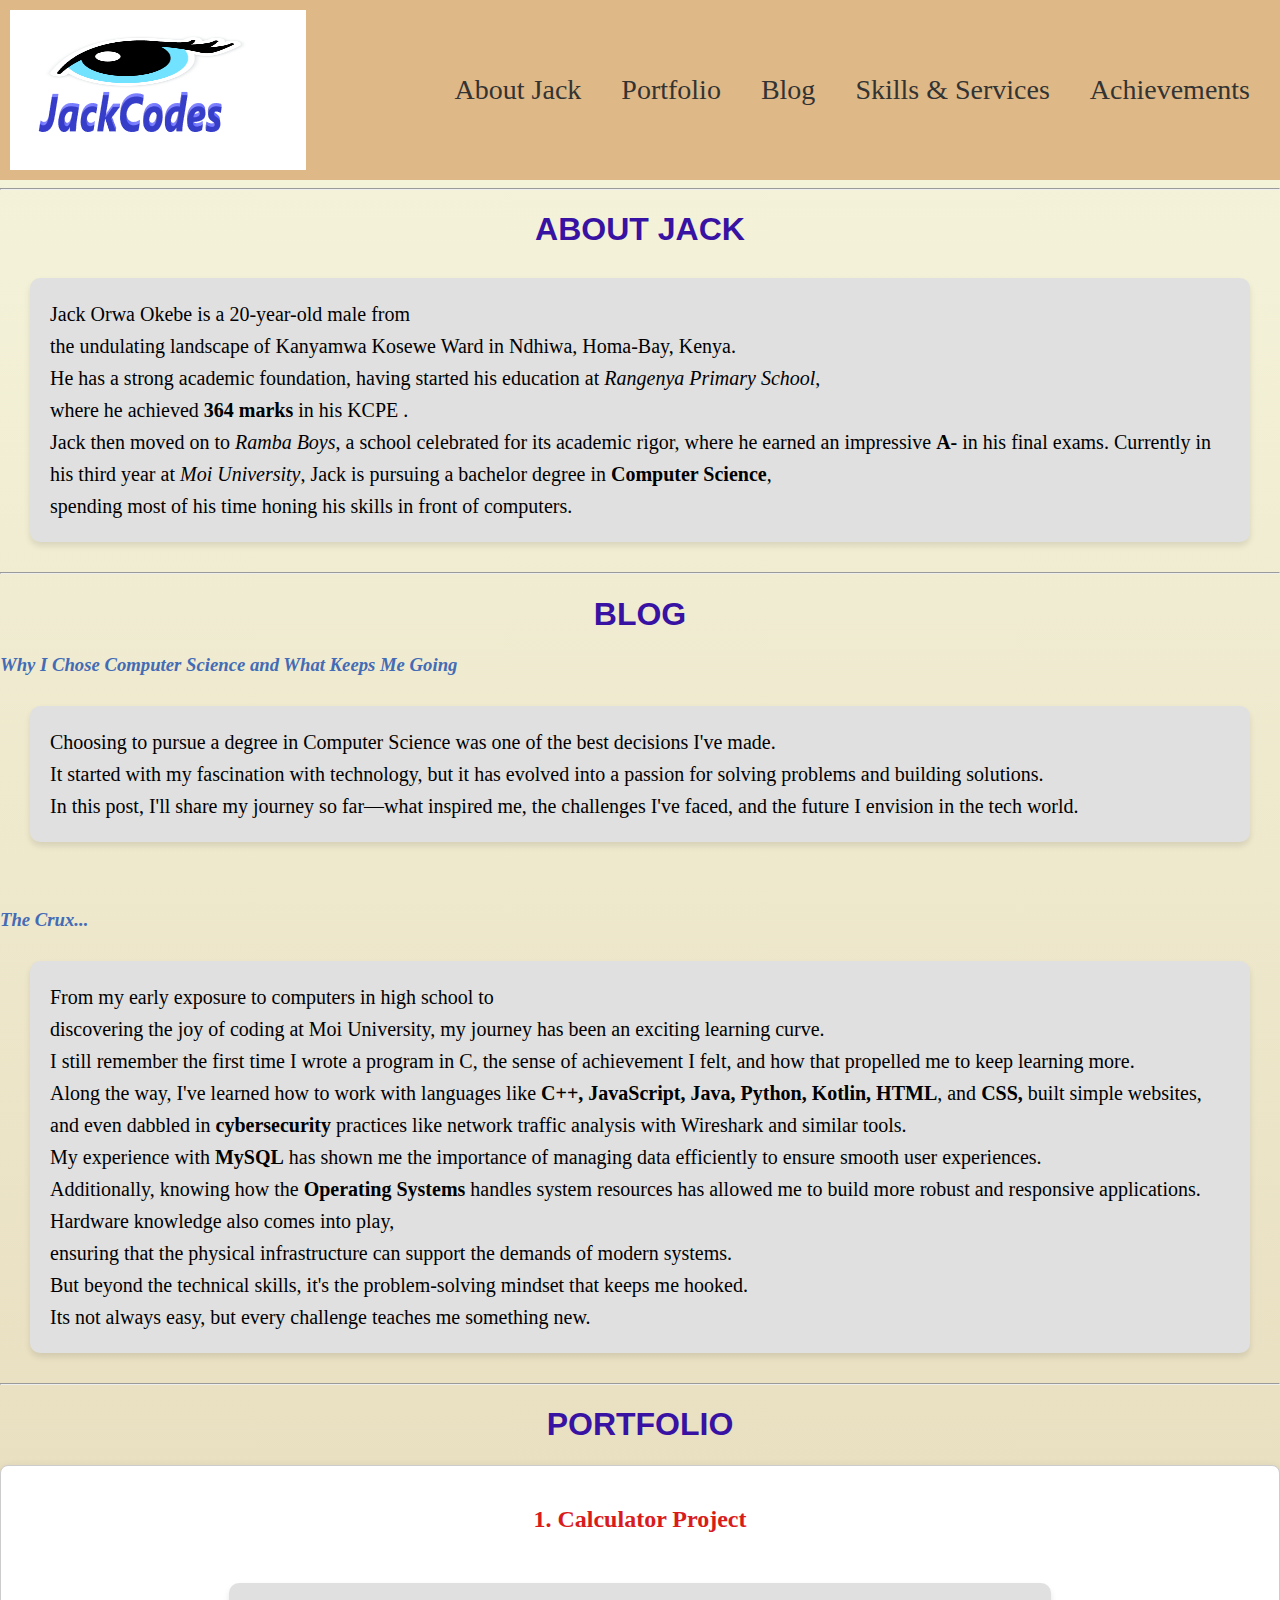
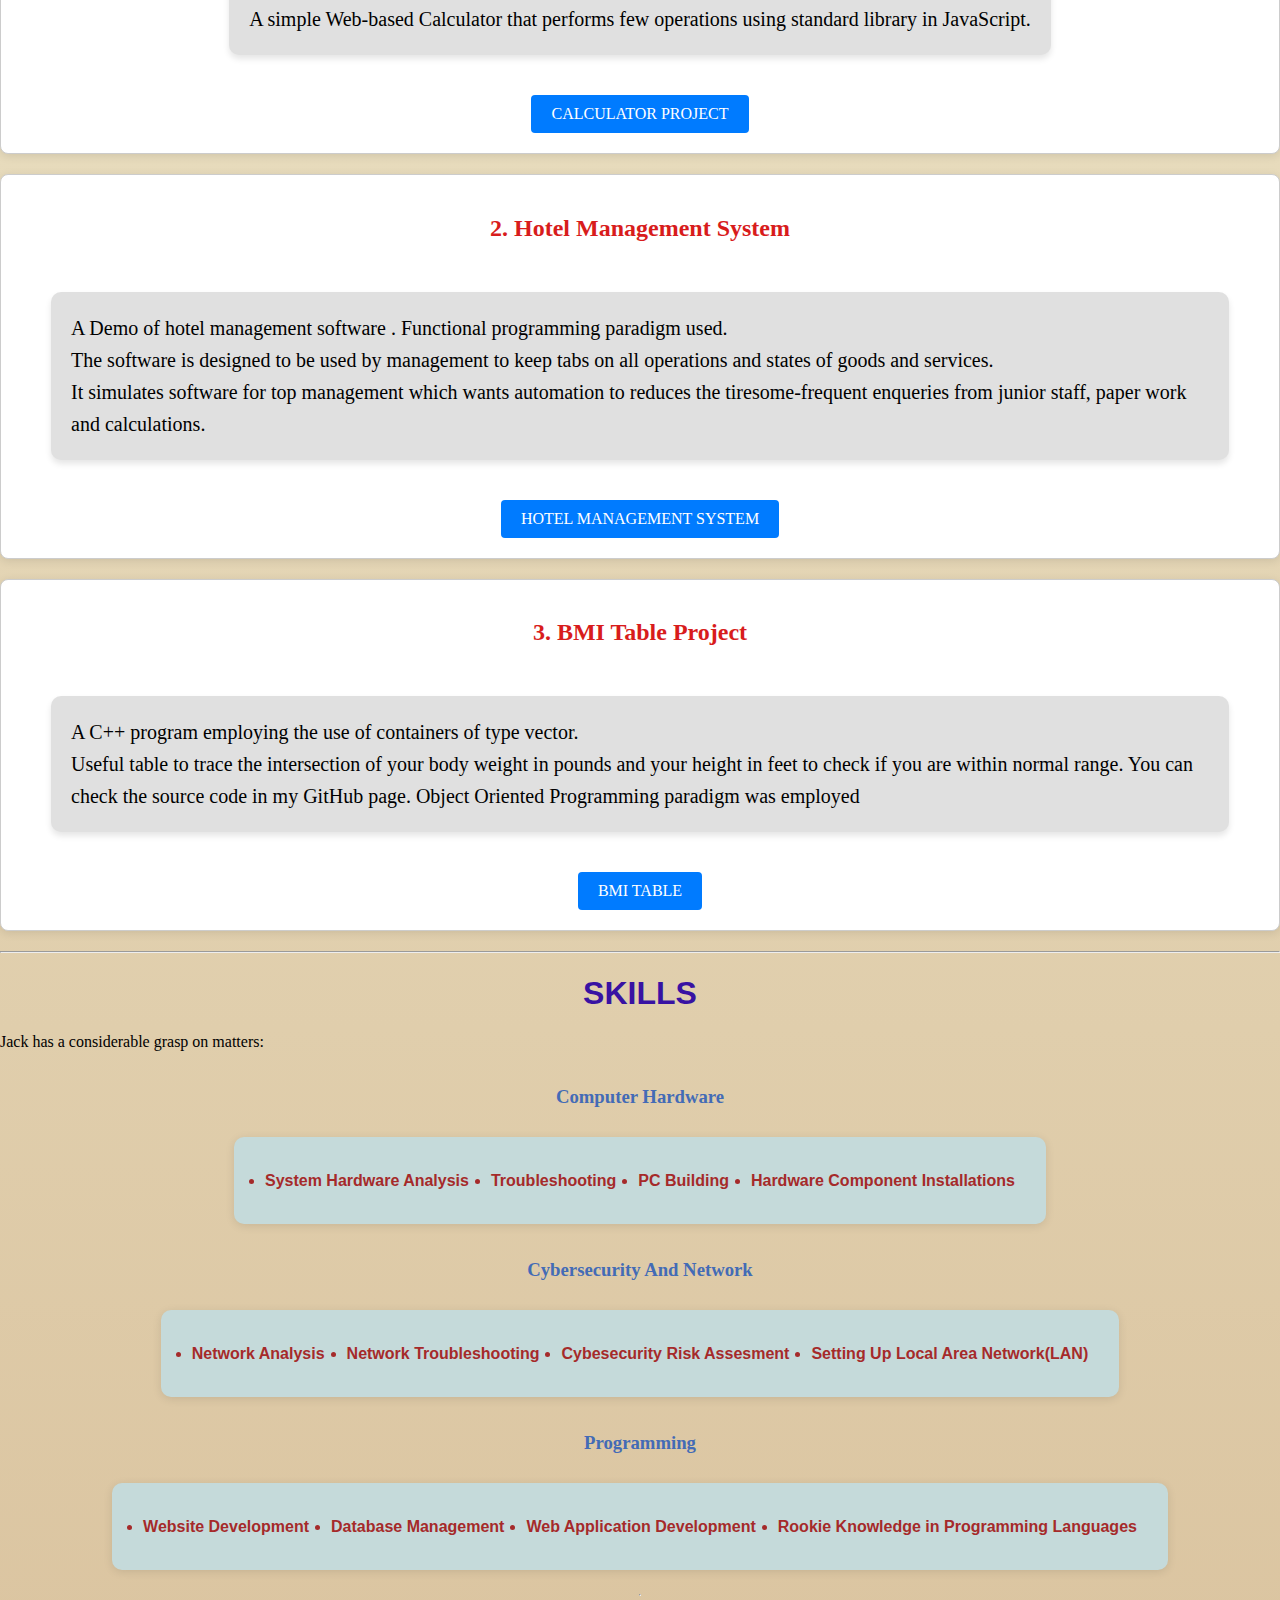
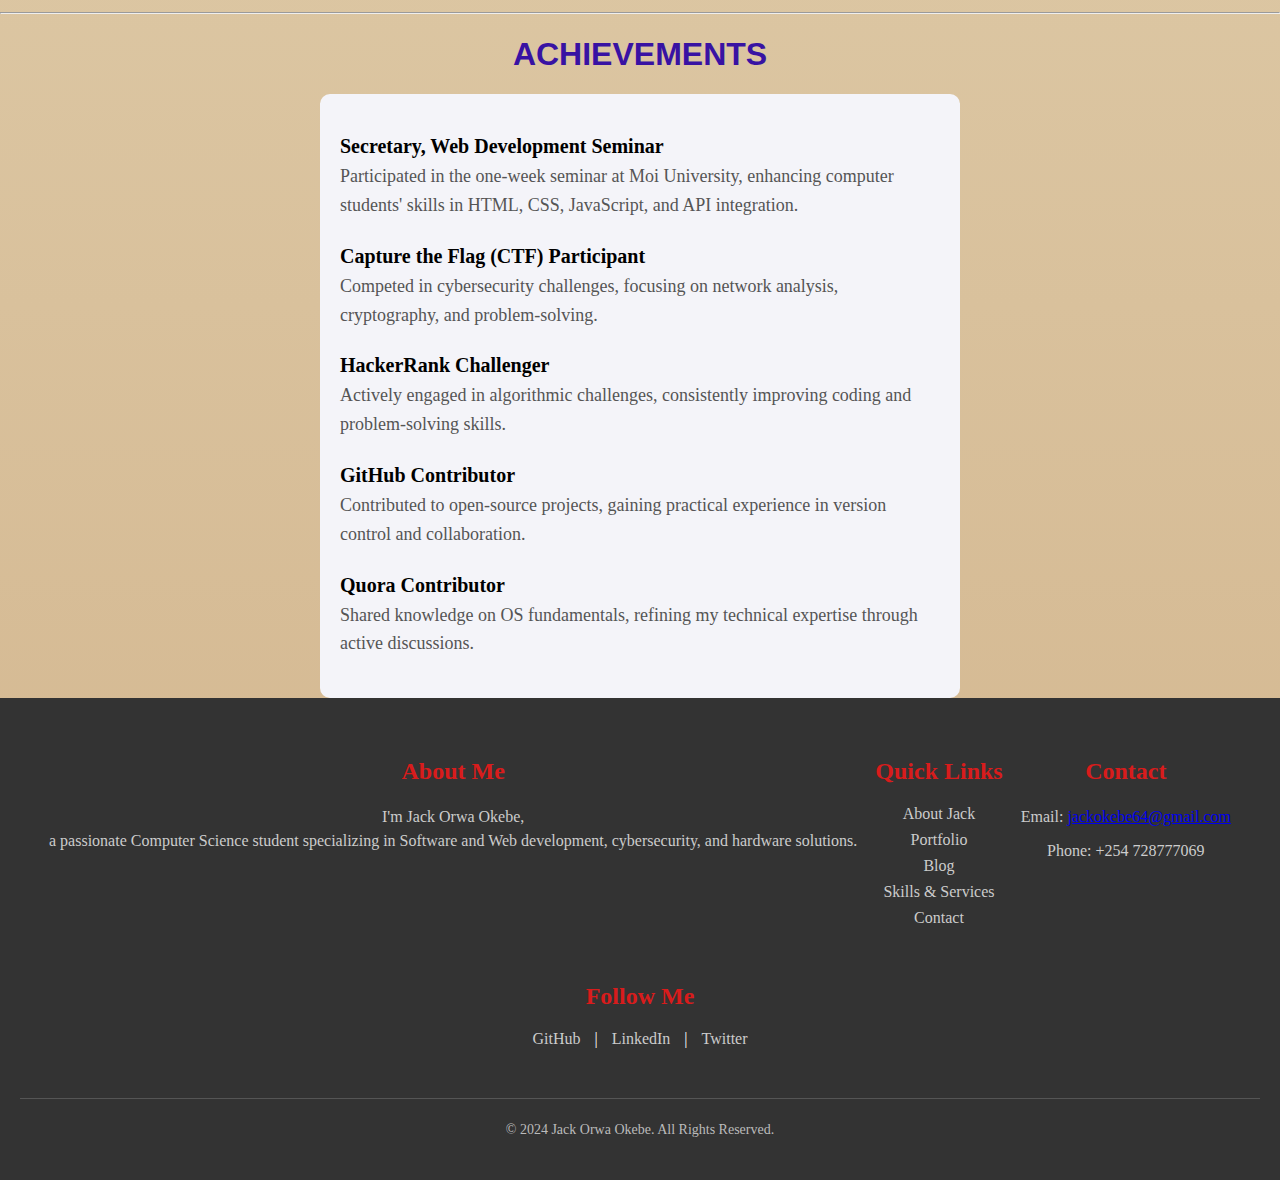
<file: index.html>
<!DOCTYPE html>
<html lang="en">
<head>
    <!-- Google tag (gtag.js) -->
<script async src="https://www.googletagmanager.com/gtag/js?id=G-EDDREFQZCN"></script>
<script>
  window.dataLayer = window.dataLayer || [];
  function gtag(){dataLayer.push(arguments);}
  gtag('js', new Date());

  gtag('config', 'G-EDDREFQZCN');
</script>
    <meta charset="UTF-8">
    <meta name="description" content="A personal page for appreciating html,css and JavaScript">
    <meta name="viewport" content="width=device-width, initial-scale=1.0">
    <meta name="keywords" content="moi student, programmer, university, Ndhiwa, Homa-Bay, Kenya, computer, cs,
     computers science, js, html, css, JavaScript, java, Kotlin, Okebe, Orwa, Jack, clever, coding, olasi, aora, 
     ,Ndhiwa shiners, mirogi, jackokebe64@gmail.com">
     <meta name="author" content="Jack Orwa Okebe">
    <link rel="icon" href="favicon.png" type="image">
    <title>Know Jack Okebe</title>
    <link rel="stylesheet" href="styles.css">
</head>
<body>
    <!-- Google Tag Manager (noscript) -->
<noscript><iframe src="https://www.googletagmanager.com/ns.html?id=GTM-WZLJ68FB"
height="0" width="0" style="display:none;visibility:hidden"></iframe></noscript>
<!-- End Google Tag Manager (noscript) -->
    <header>
        <nav class="headercontainer">
            <div class="logocontainer"><img src="better2.png" alt=""></div>
            <ul>
                <li><a href="#AboutJack">About Jack</a></li>
                <li><a href="#Portfolio">Portfolio</a></li>
                <li><a href="#Blog">Blog</a></li>
                <li><a href="#Skills & Services">Skills & Services</a></li>
                <li><a href="#Achievements">Achievements</a></li>
            </ul>
        </nav>
    </header>

    <hr>
    <div class="AboutJack" id="AboutJack">
        <h1>ABOUT JACK</h1>
        <p>Jack Orwa Okebe is a 20-year-old male from <br> the undulating landscape of Kanyamwa Kosewe Ward in Ndhiwa, Homa-Bay, Kenya. <br> 
        He has a strong academic foundation, having started his education at <i>Rangenya Primary School</i>,<br> where he achieved <b>364 marks</b> in his KCPE . <br>
        Jack then moved on to <i>Ramba Boys</i>, a school celebrated for its academic rigor, where he earned an impressive <b>A-</b> in his final exams. 
        Currently in his third year at <i>Moi University</i>, Jack is pursuing a bachelor degree in <b>Computer Science</b>, 
        <br>spending most of his time honing his skills in front of computers. </p>
    </div>

    <hr>
    <div class="Blog" id="Blog">
        <h1>BLOG</h1>
        <h3><i>Why I Chose Computer Science and What Keeps Me Going</i></h3>
        <p>Choosing to pursue a degree in Computer Science was one of the best decisions I've made. <br>
        It started with my fascination with technology, but it has evolved into a passion for solving problems and building solutions. <br>
        In this post, I'll share my journey so far—what inspired me, the challenges I've faced,
        and the future I envision in the tech world. 
    </p>
    <br>
    <h3><i>The Crux...</i></h3>
    <p>
        From my early exposure to computers in high school to <br>
        discovering the joy of coding at Moi University, my journey has been an exciting learning curve. <br>
        I still remember the first time I wrote a program in C, the sense of achievement I felt, and how that propelled me to keep learning more. <br>
        Along the way, I've learned how to work with languages like <b>C++, JavaScript, Java, Python, Kotlin, HTML</b>, and <b>CSS,</b> built simple websites, <br>
        and even dabbled in <b>cybersecurity</b> practices like network traffic analysis with Wireshark and similar tools.  <br>
        My experience with <b>MySQL</b> has shown me the importance of managing data efficiently to ensure smooth user experiences. <br>
        Additionally, knowing how the <b>Operating Systems</b> handles system resources has allowed me to build more robust and responsive applications. <br> 
        Hardware knowledge also comes into play, <br>
        ensuring that the physical infrastructure can support the demands of modern systems. <br>
        But beyond the technical skills, it's the problem-solving mindset that keeps me hooked. <br>
        Its not always easy, but every challenge teaches me something new. <br>
    </p>
    </div>
    <hr>
    <div class="Portfolio" id="Portfolio">
        <h1>PORTFOLIO</h1>

        <div class="projectcontainer">
            <h2>1. Calculator Project</h2>
            <p>A simple Web-based Calculator that performs few operations using standard library in JavaScript.</p>
            <a href="Calculator/calculator.html" target="_blank">CALCULATOR PROJECT</a>
        </div>

        <div class="projectcontainer">
            <h2>2. Hotel Management System</h2>
            <p>A Demo of hotel management software . Functional programming paradigm used. <br>
            The software is designed to be used by management to keep tabs on all operations and states of goods and services. <br>
            It simulates software for top management which wants automation to reduces
            the tiresome-frequent enqueries from junior staff, paper work and calculations.</p>
            <a href="#" target="_blank">HOTEL MANAGEMENT SYSTEM</a>
        </div>

        <div class="projectcontainer">
            <h2>3. BMI Table Project</h2>
            <p>A C++ program employing the use of containers of type vector. <br>
            Useful table to trace the intersection of your body weight in pounds and your height in feet to check if you are within normal range.
            You can check the source code in my GitHub page. Object Oriented Programming paradigm was employed</p>
            <a href="#" target="_blank">BMI TABLE</a>
        </div>
    
    
    </div>
        <hr>
        <h1>SKILLS</h1>
        <p>Jack has a considerable grasp on matters:</p>
    <div class="Skills" id="Skills & Services">
        
            <h3>Computer Hardware</h3>
        <ul>
            <li><b>System Hardware Analysis</b></li>
            <li><b>Troubleshooting</b></li>
            <li><b>PC Building</b></li>
            <li><b>Hardware Component Installations</b></li>
        </ul>

        <h3> Cybersecurity And Network </h3>
        <ul>
            <li><b>Network Analysis</b></li>
            <li><b>Network Troubleshooting</b></li>
            <li><b>Cybesecurity Risk Assesment</b></li>
            <li><b>Setting Up Local Area Network(LAN)</b> </li>
        </ul>

        <h3>Programming</h3>
        <ul>
            <li><b>Website Development</b></li>
            <li><b>Database Management</b></li>
            <li><b>Web Application Development</b></li>
            <li><b>Rookie Knowledge in Programming Languages</b></li>
        </ul>
        <hr>
    </div>

    <hr>
          <h1>ACHIEVEMENTS</h1>
    <div class="Achievements" id="Achievements">
        <div class="achievements">
            <ul>
                <li><strong>Secretary, Web Development Seminar</strong><br>
                    Participated in the one-week seminar at Moi University, enhancing computer students' skills in HTML, CSS, JavaScript, and API integration.
                </li>
        
                <li><strong>Capture the Flag (CTF) Participant</strong><br>
                    Competed in cybersecurity challenges, focusing on network analysis, cryptography, and problem-solving.
                </li>
        
                <li><strong>HackerRank Challenger</strong><br>
                    Actively engaged in algorithmic challenges, consistently improving coding and problem-solving skills.
                </li>
        
                <li><strong>GitHub Contributor</strong><br>
                    Contributed to open-source projects, gaining practical experience in version control and collaboration.
                </li>
        
                <li><strong>Quora Contributor</strong><br>
                    Shared knowledge on OS fundamentals, refining my technical expertise through active discussions.
                </li>
            </ul>
        </div>
        
    </div>

    <footer>
        <div class="footer-container">
            <!-- About Section -->
            <div class="footer-about">
                <h2>About Me</h2>
                <p>I'm Jack Orwa Okebe, <br>
                    a passionate Computer Science 
                    student specializing in Software and Web development, cybersecurity, and hardware solutions.</p>
            </div>
    
            <!-- Quick Links -->
            <div class="footer-links">
                <h2>Quick Links</h2>
                <ul>
                    <li><a href="#AboutJack">About Jack</a></li>
                    <li><a href="#Portfolio">Portfolio</a></li>
                    <li><a href="#Blog">Blog</a></li>
                    <li><a href="#Skills & Services">Skills & Services</a></li>
                    <li><a href="#footer-contact">Contact</a></li>
                </ul>
            </div>
    
            <!-- Contact Info -->
            <div class="footer-contact" id="footer-contact">
                <h2>Contact</h2>
                <p>Email: <a href="mailto:jackokebe64@gmail.com">jackokebe64@gmail.com</a></p>
                <p>Phone: +254 728777069</p>
            </div>
    
            <!-- Social Media Links -->
            <div class="footer-social">
                <h2>Follow Me</h2>
                <a href="https://github.com/jackcodes64" target="_blank">GitHub</a> |
                <a href="https://linkedin.com/in/jackorwa" target="_blank">LinkedIn</a> |
                <a href="https://twitter.com/jackorwa" target="_blank">Twitter</a>
            </div>
        </div>
    
        <!-- Footer Bottom Section -->
        <div class="footer-bottom">
            <p>&copy; 2024 Jack Orwa Okebe. All Rights Reserved.</p>
        </div>
    </footer>
    
</body>
</html>
</file>
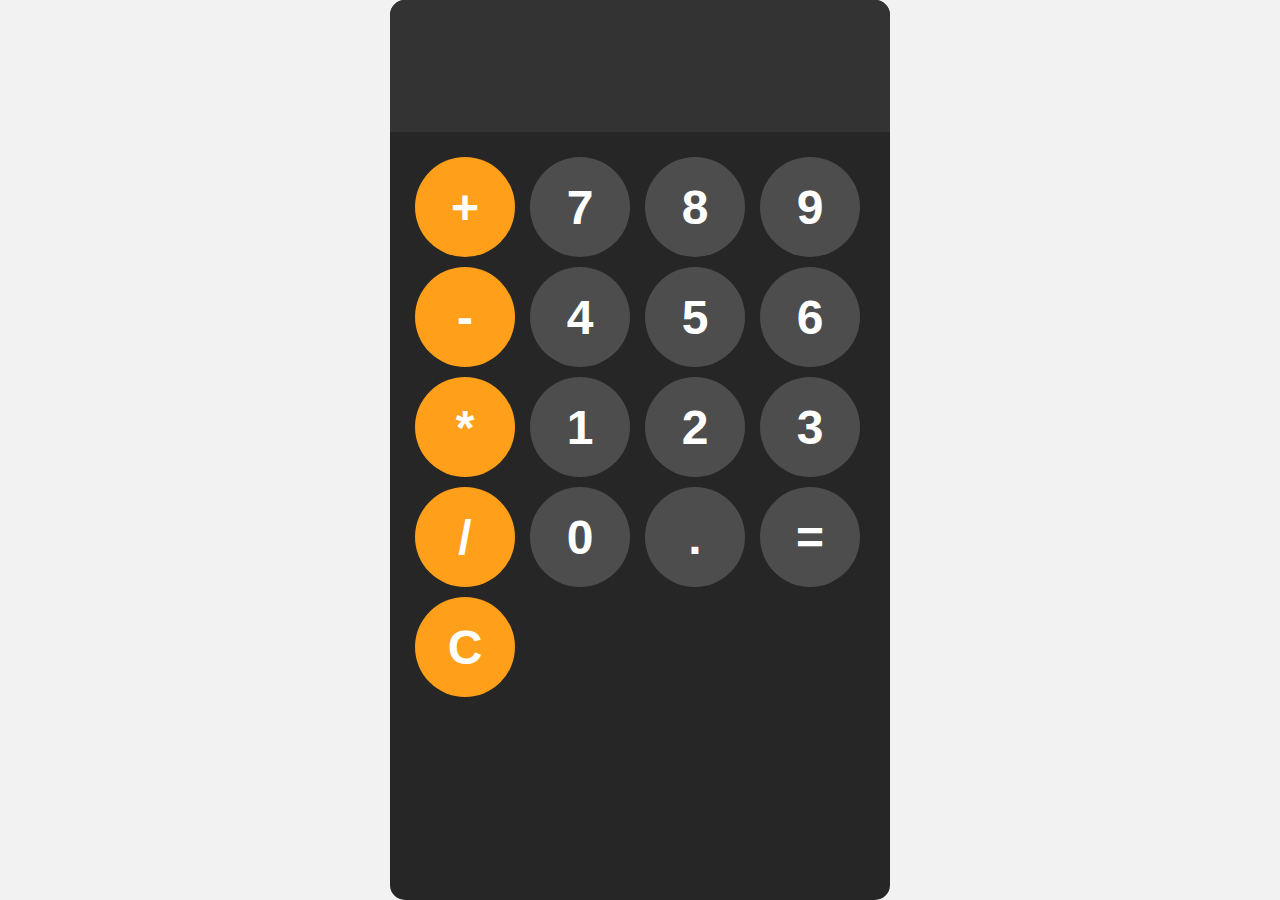
<file: Calculator/calculator.html>
<!DOCTYPE html>
<html lang="en">
<head>
    <!-- Google tag (gtag.js) -->
<script async src="https://www.googletagmanager.com/gtag/js?id=G-EDDREFQZCN"></script>
<script>
  window.dataLayer = window.dataLayer || [];
  function gtag(){dataLayer.push(arguments);}
  gtag('js', new Date());

  gtag('config', 'G-EDDREFQZCN');
</script>
    <meta charset="UTF-8">
    <meta name="viewport" content="width=device-width, initial-scale=1.0">
    <title>Jack's Calculator</title>
    <link rel="stylesheet" href="stylo.css">
</head>
<body>
    <!-- Google Tag Manager (noscript) -->
<noscript><iframe src="https://www.googletagmanager.com/ns.html?id=GTM-WZLJ68FB"
height="0" width="0" style="display:none;visibility:hidden"></iframe></noscript>
<!-- End Google Tag Manager (noscript) -->
    <div id="calculator">
        <input id="display" readonly>
        <div id="keys">
            <button  onclick="appendToDisplay('+')" class="operator-btn">+</button>
            <button onclick="appendToDisplay('7')">7</button>
            <button onclick="appendToDisplay('8')">8</button>
            <button onclick="appendToDisplay('9')">9</button>
            <button class="operator-btn" onclick="appendToDisplay('-')">-</button>
            <button onclick="appendToDisplay('4')">4</button>
            <button onclick="appendToDisplay('5')">5</button>
            <button onclick="appendToDisplay('6')">6</button>
            <button class="operator-btn" onclick="appendToDisplay('*')">*</button>
            <button onclick="appendToDisplay('1')">1</button>
            <button onclick="appendToDisplay('2')">2</button>
            <button onclick="appendToDisplay('3')">3</button>
            <button class="operator-btn" onclick="appendToDisplay('/')">/</button>
            <button onclick="appendToDisplay('0')">0</button>
            <button onclick="appendToDisplay('.')">.</button>
            <button onclick="calculate()">=</button>
            <button class="operator-btn" onclick="clearDisplay()">C</button>
        
        </div>
    </div> 
        <script>
            const display = document.getElementById("display");
            function appendToDisplay(input){
                display.value += input;
            }

            function clearDisplay(){
                display.value = "";
            }
            function calculate(){
                try{
                    display.value = eval(display.value);
                }
                catch(error){
                    display.value = "Error"

                }
            }
        </script>
</body>
</html>
</file>
<file: styles.css>
body{
    font-family: Georgia;
    margin: 0;
    background: linear-gradient(to bottom, #f5f5dc,#d2b48c);
}

.headercontainer{
    display: flex;
    justify-content: space-between; /* Align logo on the left and nav on the right */
    align-items: center;
    background-color: burlywood;
    padding: 10px;
}
.headercontainer ul {
    display: flex;
    list-style-type: none;
    margin: 0px;
    
}

.headercontainer .logocontainer{
    display: flex;
    justify-content: flex-start;
    align-items: center;
}


header nav ul li a{
    margin: 20px;
    text-decoration: none;
    color: #333;
    font-size: 28px;
}

.AboutJack p{
    padding: 20px; /* Space inside */
    margin: 30px; /* Space outside */
    border-radius: 10px; /* Rounded corners */
    background-color: #e0e0e0; /* Background color */
    line-height: 1.6;
    font-family: Georgia, 'Times New Roman', Times, serif;
    color: black;
    font-size: 20px;
    box-shadow: 0 4px 6px rgba(0, 0, 0, 0.1); /* Optional: Adds shadow effect */
}
.achievements p{
    padding: 20px; /* Space inside */
    margin: 30px; /* Space outside */
    border-radius: 10px; /* Rounded corners */
    background-color: #e0e0e0; /* Background color */
    line-height: 1.6;
    font-family: Georgia, 'Times New Roman', Times, serif;
    color: black;
    font-size: 20px;
    box-shadow: 0 4px 6px rgba(0, 0, 0, 0.1); /* Optional: Adds shadow effect */
}
.skillsintro {
    padding: 20px; /* Space inside */
    margin: 30px; /* Space outside */
    border-radius: 10px; /* Rounded corners */
    background-color: #e0e0e0; /* Background color */
    line-height: 1.6;
    font-family: Georgia, 'Times New Roman', Times, serif;
    color: black;
    font-size: 20px;
    box-shadow: 0 4px 6px rgba(0, 0, 0, 0.1); /* Optional: Adds shadow effect */
}
.Portfolio p{
    padding: 20px; /* Space inside */
    margin: 30px; /* Space outside */
    border-radius: 10px; /* Rounded corners */
    background-color: #e0e0e0; /* Background color */
    line-height: 1.6;
    font-family: Georgia, 'Times New Roman', Times, serif;
    color: black;
    font-size: 20px;
    box-shadow: 0 4px 6px rgba(0, 0, 0, 0.1); /* Optional: Adds shadow effect */
}
#skills p{
    padding: 20px; /* Space inside */
    margin: 30px; /* Space outside */
    border-radius: 10px; /* Rounded corners */
    background-color: #e0e0e0; /* Background color */
    line-height: 1.6;
    font-family: Georgia, 'Times New Roman', Times, serif;
    color: black;
    font-size: 20px;
    box-shadow: 0 4px 6px rgba(0, 0, 0, 0.1); /* Optional: Adds shadow effect */
}
.Blog p{
    padding: 20px; /* Space inside */
    margin: 30px; /* Space outside */
    border-radius: 10px; /* Rounded corners */
    background-color: #e0e0e0; /* Background color */
    line-height: 1.6;
    font-family: Georgia, 'Times New Roman', Times, serif;
    color: black;
    font-size: 20px;
    box-shadow: 0 4px 6px rgba(0, 0, 0, 0.1); /* Optional: Adds shadow effect */
}

h1{
    text-align: center;
    font-family: Arial, sans-serif;
    color: #3812a3;
}

h3{
    color: #436bb6;
}

a:hover{
    color: #3812a3;
    font-size: 27px;
}
h2{
    color: rgb(216, 28, 28);
    text-align: center;
}

.projectcontainer{
    display: flex;
    flex-direction: column;
    align-items: center;
    margin-bottom: 20px;
    background-color: #fff;
    border: 1px solid #ccc;
    border-radius: 8px;
    padding: 20px;
    box-shadow: 0 2px 10px rgba(0, 0, 0, 0.1);
}

.projectcontainer a {
    display: inline-block; /* Make link behave like a button */
    background-color: #007BFF; /* Button background color */
    color: #fff; /* Button text color */
    padding: 10px 20px; /* Padding for button */
    text-decoration: none; /* Remove underline */
    border-radius: 4px; /* Rounded corners */
    transition: background-color 0.3s; /* Smooth transition */
    margin-top: 10px; /* Space above button */
}

.projectcontainer a:hover {
    background-color: #0056b3; /* Darker shade on hover */
}
.Skills{
    display: flex;
    flex-direction: column;
    align-items: center;
}

.Skills ul{
    display: flex;
    justify-content: center;


    color: brown;
    background-color: rgb(197, 218, 218);
    padding: 10px 20px; /* Padding for button */
    transition: background-color 0.3s; /* Smooth transition */
    margin-top: 10px; /* Space above button */
    border-radius: 10px;
    padding: 20px;
    line-height: 1.6;
    box-shadow: 0 2px 10px rgba(0, 0, 0, 0.1);
    font-family: 'Segoe UI', Tahoma, Geneva, Verdana, sans-serif;
}


.Skills ul li{
    margin: 11px;
}

.achievements {
    background-color: #f4f4f9;
    padding: 20px;
    border-radius: 10px;
    max-width: 600px;
    margin: auto;
}

.achievements h1 {
    font-size: 28px;
    color: #333;
    text-align: center;
    margin-bottom: 20px;
}

.achievements ul {
    list-style-type: none;
    padding: 0;
}

.achievements ul li {
    font-size: 18px;
    margin-bottom: 20px;
    line-height: 1.6;
    color: #555;
}

.achievements ul li strong {
    font-size: 20px;
    color: #000;
}

footer {
    background-color: #333;
    color: #fff;
    padding: 40px 20px;
    text-align: center;
}

.footer-container {
    display: flex;
    justify-content: space-around;
    flex-wrap: wrap;
    max-width: 1200px;
    margin: auto;
}

.footer-container div {
    margin-bottom: 20px;
}

.footer-about p, .footer-contact p, .footer-social a {
    margin: 10px 0;
    color: #ccc;
}

.footer-links ul {
    list-style-type: none;
    padding: 0;
}

.footer-links ul li {
    margin: 8px 0;
}

.footer-links ul li a {
    color: #ccc;
    text-decoration: none;
    transition: color 0.3s ease;
}

.footer-links ul li a:hover {
    color: #fff;
}

.footer-social a {
    margin: 0 10px;
    color: #ccc;
    text-decoration: none;
}

.footer-social a:hover {
    color: #fff;
}

.footer-bottom {
    margin-top: 30px;
    border-top: 1px solid #555;
    padding-top: 20px;
}

.footer-bottom p {
    margin: 0;
    font-size: 14px;
    color: #bbb;
}
footer p {
    color: #ccc; /* Light color for better visibility on dark background */
    font-size: 16px; /* Adjust font size as needed */
    line-height: 1.5; /* Improve readability with appropriate line spacing */
    margin: 10px 0; /* Add some margin to space out the text */
}



/*MEDIA QUERIES*/

@media screen and (max-width:480px){
    .Skills ul{
        display:flex;
        align-items: center;
        justify-content: center;
        flex-wrap: wrap;
    }
    nav{
        display:flex;
        align-items: center;
        justify-content: center;
        flex-wrap: wrap;
    }    
    nav ul {
        font-size: 6px;
        display:flex;
        align-items: center;
        justify-content: center;
        flex-wrap: wrap;
    }  

}
</file>
<file: Calculator/stylo.css>
body{
    margin: 0;
    display: flex; 
    justify-content: center;/*horizontal alignment*/
    align-items: normal;/*vertical alignment*/
    height: 100vh;
    background-color: hsl(0, 0%, 95%);
}
#calculator{
    font-family: Arial, sans-serif;
    background-color: hsl(0, 0%, 15%);
    border-radius: 15px;
    max-width: 500px;
    overflow: hidden;
}
#display{
    width: 100%;
    padding: 20px;
    font-size: 5rem;
    text-align: left;
    border: none;
    background-color: hsl(0, 0%, 20%);
    color: rgb(202, 26, 26);

}

#keys{
    display: grid;
    grid-template-columns: repeat(4,1fr);
    gap: 10px;
    padding: 25px;

}
button{
    width: 100px;
    height: 100px;
    border-radius: 50px;
    border: none;
    background-color: hsl(0, 0%, 30%);
    color: white;
    font-size: 3rem;
    font-weight: bold;
    cursor: pointer;
 
} 
button:hover{
    background-color: hsl(0, 0%, 40%);
}
button:active{
    background-color: hsl(0, 0%, 50%);
}
.operator-btn{
    background-color: hsl(35, 100%, 55%);
}
.operator-btn:hover {
    background-color: hsl(268, 100%, 67%);
}
.operator-btn:active {
    background-color: hsl(35, 76%, 10%);
}
</file>
